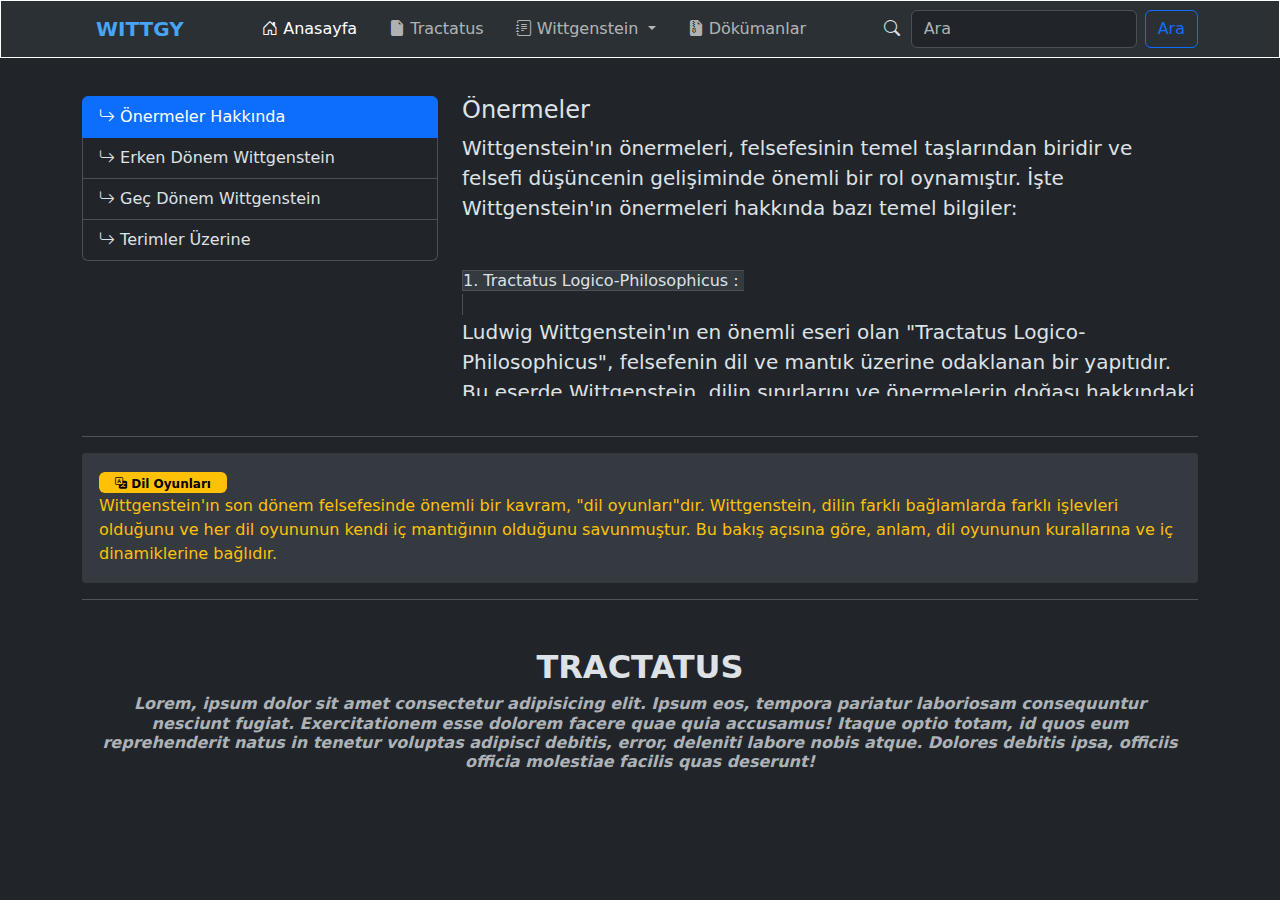
<file: index.html>
<!doctype html>
<html lang="en" data-bs-theme="dark">

<head>
    <meta charset="utf-8">
    <meta name="viewport" content="width=device-width, initial-scale=1">
    <title>Bootstrap demo</title>
    <link href="https://cdn.jsdelivr.net/npm/bootstrap@5.3.3/dist/css/bootstrap.min.css" rel="stylesheet" integrity="sha384-QWTKZyjpPEjISv5WaRU9OFeRpok6YctnYmDr5pNlyT2bRjXh0JMhjY6hW+ALEwIH" crossorigin="anonymous">
    <link rel="stylesheet" href="styles.css">
    <link rel="stylesheet" href="https://cdn.jsdelivr.net/npm/bootstrap-icons@1.11.3/font/bootstrap-icons.min.css">
</head>

<body id="page-body">
    <div class="container">
        <nav class="navbar navbar-expand-lg bg-body-tertiary fixed-top">
            <div class="container">
                <a class="navbar-brand" href="#">&nbsp;&nbsp;WITTGY</a>
                <button class="navbar-toggler" type="button" data-bs-toggle="collapse" data-bs-target="#navbarSupportedContent" aria-controls="navbarSupportedContent" aria-expanded="false" aria-label="Toggle navigation">
                    <span class="navbar-toggler-icon"></span>
                </button>
                <div class="collapse navbar-collapse" id="navbarSupportedContent">
                    <ul class="navbar-nav mx-auto mb-2 mb-lg-0">
                        <li class="nav-item me-3">
                            <a class="nav-link active" aria-current="page" href="#page-body"><i class="bi bi-house-door"></i>&nbsp;Anasayfa</a>
                        </li>
                        <li class="nav-item me-3">
                            <a class="nav-link" href="#Tractatus"><i class="bi bi-file-earmark-fill"></i>&nbsp;Tractatus</a>
                        </li>
                        <li class="nav-item dropdown me-3">
                            <a class="nav-link dropdown-toggle" href="#" role="button" data-bs-toggle="dropdown" aria-expanded="false">
                                <i class="bi bi-journal-text"></i>&nbsp;Wittgenstein
                            </a>
                            <ul class="dropdown-menu">
                                <li><a class="dropdown-item" href="#"><i class="bi bi-book-fill"></i>&nbsp;Eserleri</a></li>
                                <li><a class="dropdown-item" href="#"><i class="bi bi-archive-fill"></i>&nbsp;Hayatı</a></li>
                                <li>
                                    <hr class="dropdown-divider">
                                </li>
                                <li><a class="dropdown-item" href="#"><i class="bi bi-book-half"></i>&nbsp;Makale ve Dergiler</a></li>
                            </ul>
                        </li>
                        <li class="nav-item me-3">
                            <a class="nav-link" href="#"><i class="bi bi-file-earmark-zip-fill"></i>&nbsp;Dökümanlar</a>
                        </li>
                    </ul>
                    <i class="bi bi-search"></i>&nbsp;&nbsp;
                    <form class="d-flex" role="search">
                        <input class="form-control me-2" type="search" placeholder="Ara" aria-label="Ara">
                        <button class="btn btn-outline-primary" type="submit">Ara</button>
                    </form>
                </div>
            </div>
        </nav>
    </div><br><br><br><br>
    <div class="container">
      <div class="row">
        <div class="col-4">
          <div id="list-example" class="list-group">
            <a class="list-group-item list-group-item-action" href="#list-item-1"><i class="bi bi-arrow-return-right"></i>&nbsp;Önermeler Hakkında</a>
            <a class="list-group-item list-group-item-action" href="#list-item-2"><i class="bi bi-arrow-return-right"></i>&nbsp;Erken Dönem Wittgenstein</a>
            <a class="list-group-item list-group-item-action" href="#list-item-3"><i class="bi bi-arrow-return-right"></i>&nbsp;Geç Dönem Wittgenstein</a>
            <a class="list-group-item list-group-item-action" href="#list-item-4"><i class="bi bi-arrow-return-right"></i>&nbsp;Terimler Üzerine</a>
          </div>
        </div>
        <div class="col-8">
          <div style="height: 300px; overflow-y: auto;" data-bs-spy="scroll" data-bs-target="#list-example" data-bs-smooth-scroll="true" class="scrollspy-example" tabindex="0">
            <h4 id="list-item-1">Önermeler</h4>
            <p class="lead">Wittgenstein'ın önermeleri, felsefesinin temel taşlarından biridir ve felsefi düşüncenin gelişiminde önemli bir rol oynamıştır. İşte Wittgenstein'ın önermeleri hakkında bazı temel bilgiler:<br><br>
              <div class="text-nowrap bg-body-secondary border d-inline w-auto">
              1. Tractatus Logico-Philosophicus :&nbsp;<br>
              </div>&nbsp; 
              <p class="lead">Ludwig Wittgenstein'ın en önemli eseri olan "Tractatus Logico-Philosophicus", felsefenin dil ve mantık üzerine odaklanan bir yapıtıdır. Bu eserde Wittgenstein, dilin sınırlarını ve önermelerin doğası hakkındaki düşüncelerini ele alır.</p><br><br>
              <div class="text-nowrap bg-body-secondary border d-inline w-auto">
              2. Önermelerin Atomizasyonu :&nbsp;<br>
              </div>&nbsp; 
              <p class="lead">Wittgenstein'a göre, mantıksal olarak doğru olan bir önerme, daha basit önermelerin birleşimi veya atomizasyonuyla ifade edilebilir. Bu bakış açısına göre, bir önerme, öğelerine ayrıldığında daha basit ifadelerden oluşur ve bu ifadelerin mantıksal ilişkileriyle anlam kazanır.</p><br><br>
              <div class="text-nowrap bg-body-secondary border d-inline w-auto">
              3. Anlam ve Anlamın Sınırları :&nbsp;<br>
              </div>&nbsp;
              <p class="lead">Wittgenstein'a göre, bir önermenin anlamı, onun doğruluğu veya yanlışlığına bağlıdır. Anlamsız önermeler veya önermelerin anlamları, düşünce ve dilin sınırlarının dışına çıkar. Dolayısıyla, felsefe, dilin sınırlarını anlamaya yönelik bir çalışma olarak değerlendirilmelidir.</p><br><br>
              <div class="text-nowrap bg-body-secondary border d-inline w-auto">
              4. Önermelerin Sessiz Dilinin Sınırları :&nbsp;<br>
              </div>&nbsp;
              <p class="lead">Wittgenstein'ın "Tractatus" dönemindeki görüşlerine göre, gerçekliği açıklamak için kullanılan dilin sınırları vardır ve bu sınırlar, gerçekliğin ifade edilebilir olduğu alanı belirler. Ancak daha sonraki dönemlerinde Wittgenstein, dilin kullanımını daha esnek bir şekilde ele almış ve dilin çeşitli işlevlerini vurgulamıştır.</p><br><br>
              <div class="text-nowrap bg-body-secondary border d-inline w-auto">
              5. Dil Oyunları :&nbsp;<br>
              </div>&nbsp;
              <p class="lead">Wittgenstein'ın son dönem felsefesinde önemli bir kavram, "dil oyunları"dır. Wittgenstein, dilin farklı bağlamlarda farklı işlevleri olduğunu ve her dil oyununun kendi iç mantığının olduğunu savunmuştur. Bu bakış açısına göre, anlam, dil oyununun kurallarına ve iç dinamiklerine bağlıdır.</p><br><br>
              
              <p class="lead">Wittgenstein'ın önermeleri, dil felsefesi, mantık felsefesi ve epistemoloji gibi birçok felsefi alanı etkilemiştir. Onun felsefi çalışmaları, felsefe tarihinde önemli bir dönüm noktası olarak kabul edilir ve hala günümüzde tartışılmaya ve incelenmeye devam etmektedir.</p><br>
            <h4 id="list-item-2">Erken Dönem Wittgenstein (Tractatus Logico-Philosophicus)</h4><br>
            <p class="lead">Bu dönemde Wittgenstein mantığın temellerini ve dilin doğasını araştırdı. "Tractatus Logico-Philosophicus" adlı eseri, dilin temel işlevlerini inceleyerek mantığın sınırlarını belirlemeye çalışır. Bu dönemde, dilin temel görevinin düşünceyi ifade etmek olduğunu ve mantığın anlamın doğasını açıklamada sınırlandırıldığını savundu.</p><br>
            <h4 id="list-item-3">Geç Dönem Wittgenstein (Filozofik Araştırmalar)</h4><br>
            <p class="lead">Bu dönemde Wittgenstein, dilin daha karmaşık doğasını ve insanın günlük dil kullanımını incelemeye odaklandı. Dil oyunları, dilin kullanımı, anlamın bağlamsallığı gibi kavramlar üzerine yoğunlaştı. "Filozofik Araştırmalar" adlı eseri, bu dönemdeki düşüncelerini içerir.</p><br>
            <h4 id="list-item-4">Terimler Üzerine</h4>
            <p class="lead">Ludwig Wittgenstein'ın felsefi çalışmalarında kullandığı terimler, onun düşüncelerinin temel taşlarını oluşturur ve felsefi tartışmalarda geniş bir etkiye sahiptir.<br> Şimdi Wittgenstein'ın kullandığı terimlere ve bunların  anlamlarına bakalım:</p><br><br>
              <div class="text-nowrap bg-body-secondary border d-inline w-auto">
                1. Dil Oyunları :&nbsp;<br>
              </div>&nbsp;
              <p class="lead">Wittgenstein'ın dilin işlevini ve kullanımını açıklamak için kullandığı temel kavramlardan biridir. Dil oyunları, dilin farklı bağlamlarda ve kullanım alanlarında nasıl işlediğini anlamak için incelenir. Her dil oyunu, belirli bir kurallar kümesine ve belirli bir amaç veya işlevine sahiptir.</p> 
              <div class="text-nowrap bg-body-secondary border d-inline w-auto">
                2. Anlamın Özel Dili :&nbsp;<br>
              </div>&nbsp;
              <p class="lead">Wittgenstein'ın felsefi düşüncesinde önemli bir kavramdır. Anlamın özel dili, belirli bir dilin kullanım bağlamında ifade ettiği anlamı ifade eder. Wittgenstein'a göre, anlamın özel dili, dilin kullanımına ve bağlamına sıkı sıkıya bağlıdır ve bu nedenle farklı dil oyunlarında farklılık gösterebilir.</p>
              <div class="text-nowrap bg-body-secondary border d-inline w-auto">
                3. Dilin Sınırları :&nbsp;<br>
              </div>&nbsp;
              <p class="lead">Wittgenstein'ın dil felsefesinde önemli bir kavramdır. Dilin sınırları, dilin kullanımının ve işlevinin belirli bir bağlam veya alan içinde sınırlı olduğunu ifade eder. Wittgenstein'a göre, dilin mantıksal yapısı ve kullanımı, düşünce ve anlamın sınırlarını belirler.</p>
              <div class="text-nowrap bg-body-secondary border d-inline w-auto">
                4. Mantıksal Atomizm :&nbsp;<br>
              </div>&nbsp;
              <p class="lead">Wittgenstein'ın "Tractatus Logico-Philosophicus" adlı eserinde ortaya koyduğu bir teoridir. Mantıksal atomizm, dilin analitik bir yapıya sahip olduğunu ve gerçekliğin temel yapı taşlarının dilde ifade edilebileceğini savunur. Bu teoriye göre, dil, tekil ifadelerin birleşiminden oluşur ve düşünceyi açıklamak için kullanılır.</p>
              <div class="text-nowrap bg-body-secondary border d-inline w-auto">
                5. Oyun Teorisi :&nbsp;<br>
              </div>&nbsp;
              <p class="lead">Wittgenstein'ın dil felsefesinde önemli bir kavramdır. Oyun teorisi, dilin kullanımını ve işlevini inceler ve dilin farklı bağlamlarda nasıl işlediğini açıklar. Wittgenstein'a göre, dilin her kullanımı bir tür "dil oyunu" olarak değerlendirilebilir ve her dil oyunu belirli kurallara ve amaçlara sahiptir.</p>

                
          </div>
        </div>
      </div>
    </div><br>  
    <div class="container"><hr></div>
    <div class="container">
        <div class="callout-warning">
          <div class="badge text-bg-warning text-wrap" style="width: 8rem;">
            <i class="bi bi-translate"></i>&nbsp;Dil Oyunları
          </div>
          <br> Wittgenstein'ın son dönem felsefesinde önemli bir kavram, "dil oyunları"dır. Wittgenstein, dilin farklı bağlamlarda farklı işlevleri olduğunu ve her dil oyununun kendi iç mantığının olduğunu savunmuştur. Bu bakış açısına göre, anlam, dil oyununun kurallarına ve iç dinamiklerine bağlıdır.
        </div>
        <hr>
    <!--Section Başlangıç-->    
    <section id="Tractatus" class="mySection">
        <div class="container">
            <div class="text-center mb-3">
                <h2 class="s-headiing text-uppercase fw-bold">Tractatus</h2>
                <h3 class="s-subheading text-muted">Lorem, ipsum dolor sit amet consectetur adipisicing elit. Ipsum eos, tempora pariatur laboriosam consequuntur nesciunt fugiat. Exercitationem esse dolorem facere quae quia accusamus! Itaque optio totam, id quos eum reprehenderit natus in tenetur voluptas adipisci debitis, error, deleniti labore nobis atque. Dolores debitis ipsa, officiis officia molestiae facilis quas deserunt!</h3>
            </div>
        </div>
    </section>
    <!--Section bitiş-->    
    </div>
    <script src="https://cdn.jsdelivr.net/npm/bootstrap@5.3.3/dist/js/bootstrap.bundle.min.js" integrity="sha384-YvpcrYf0tY3lHB60NNkmXc5s9fDVZLESaAA55NDzOxhy9GkcIdslK1eN7N6jIeHz" crossorigin="anonymous"></script>
</body>

</html>
</file>
<file: styles.css>
.callout-warning {
  background-color: #343a40; /* Koyu arka plan rengi */
  border-color: #ffc107; /* Uyarı renginin kenarlık rengi */
  color: #ffc107; /* Uyarı metin rengi */
  padding: 1rem; /* İçerik kenarlığı */
  margin-bottom: 1rem; /* Alt taraftaki boşluk */
  border: 1px solid transparent; /* Kenarlık */
  border-radius: .25rem; /* Kenar yarıçapı */
}

.bg-primary-subtle {
  background-color: #343a40; /* Koyu arka plan rengi */
  color: #ffc107; /* Arka plan renginin metin rengi */
}

.navbar-brand {
  color: #47a4f7; /* Açık mavi renk */
  font-weight: bold; /* Kalın font */
}

.navbar {
  border: 1px solid white; /* Beyaz 1px kenarlık */
}

.navbar {
  margin-top: 0px; /* 20 piksel aşağıya kaydır */
}

.callout-warning {
  margin-top: 10px; /* Yukarıdan boşluk */
}

/* Tractatus */
.mySection {

  padding: 2rem 0;
}

.mySection h2.s-heading {
  font-size: 2.5rem;
  margin-top: 0;
  margin-bottom: 1rem;
}

.mySection h3.s-subheading {
  font-size: 1rem;
  font-weight: 600;
  font-style: italic;
}
</file>
